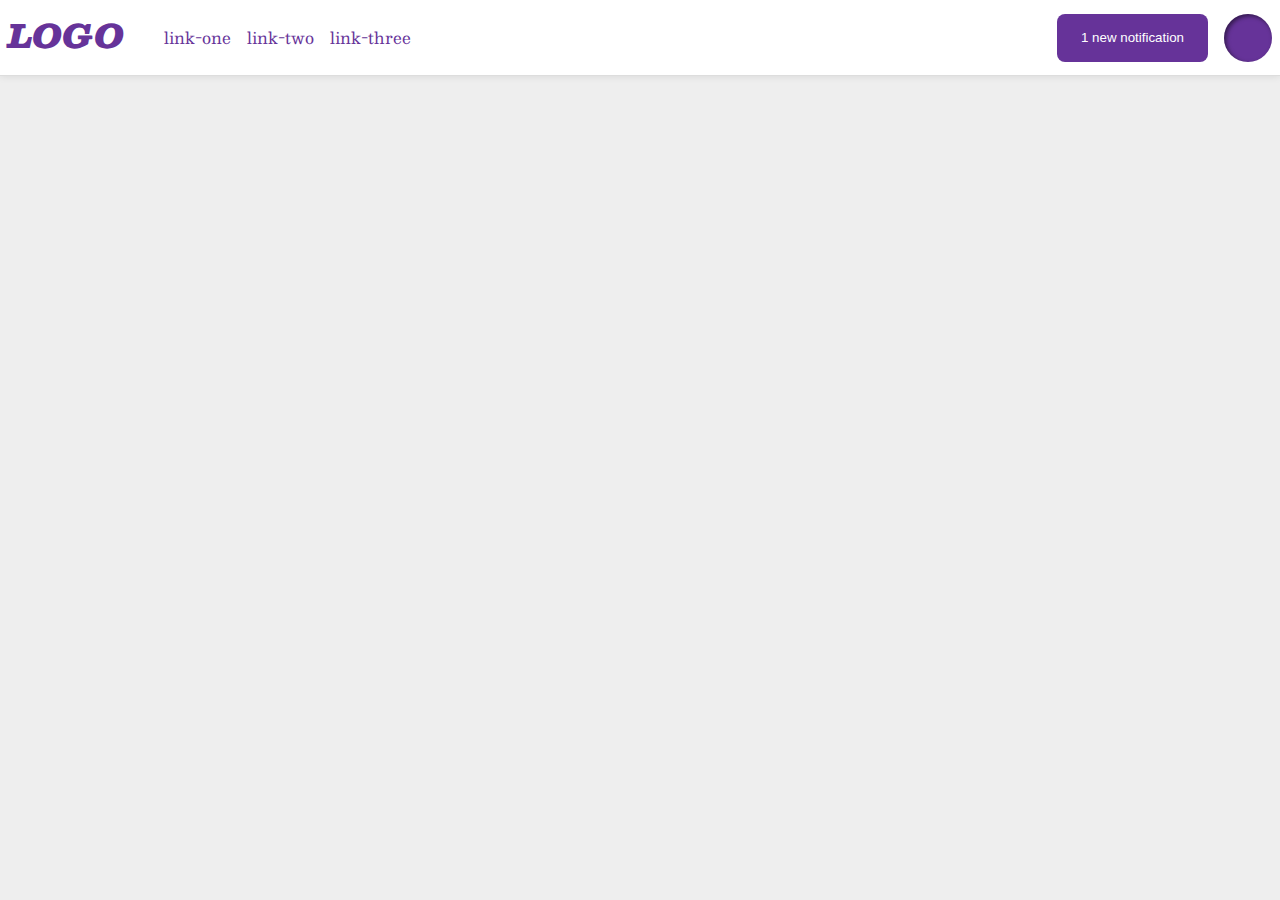
<file: flex/03-flex-header-2/index.html>
<!DOCTYPE html>
<html lang="en">
  <head>
    <meta charset="UTF-8">
    <meta http-equiv="X-UA-Compatible" content="IE=edge">
    <meta name="viewport" content="width=device-width, initial-scale=1.0">
    <title>Flex Header 2</title>
    <link rel="stylesheet" href="style.css">
  </head>
  <body>
    <div class="header">
      <div class="left">
      <div class="logo">
        LOGO
      </div>
      
      <ul class="links">
        <li><a href="google.com">link-one</a></li>
        <li><a href="google.com">link-two</a></li>
        <li><a href="google.com">link-three</a></li>
      </ul>
      </div>
      <div class="right">
      <button class="notifications">
        1 new notification
      </button>
      <div class="profile-image"></div>
    </div></div>
  </body>
</html>
</file>
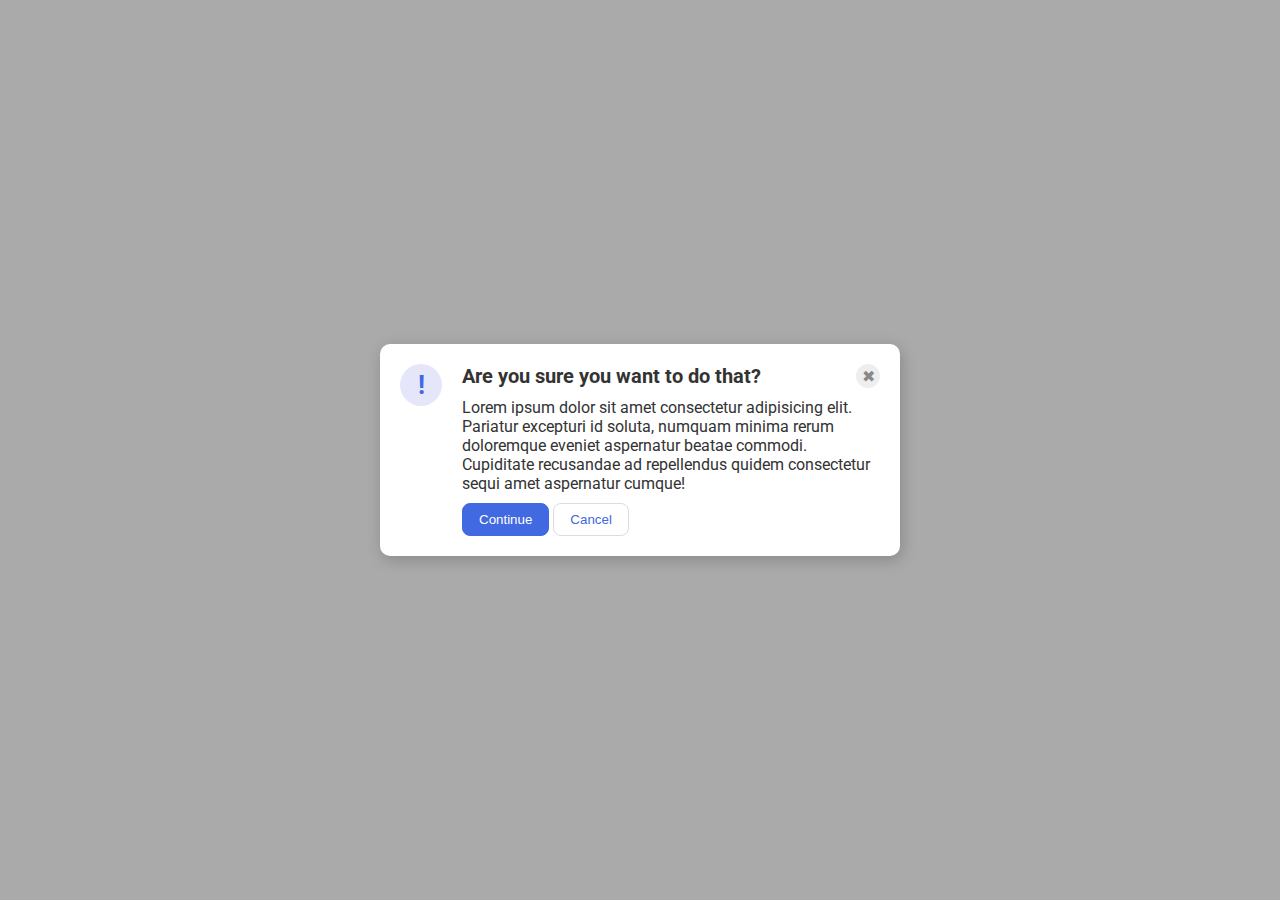
<file: flex/05-flex-modal/index.html>
<!DOCTYPE html>
<html lang="en">
  <head>
    <meta charset="UTF-8">
    <meta http-equiv="X-UA-Compatible" content="IE=edge">
    <meta name="viewport" content="width=device-width, initial-scale=1.0">
    <link rel="stylesheet" href="style.css">
    <title>Modal</title>
  </head>
  <body>
    <div class="modal">
      <div class="icon">!</div>

      <div class="center">
        <div class="header">Are you sure you want to do that?
        <div class="close-button">✖</div>
        </div>
        <div class="text">Lorem ipsum dolor sit amet consectetur adipisicing elit. Pariatur excepturi id soluta, numquam minima rerum doloremque eveniet aspernatur beatae commodi. Cupiditate recusandae ad repellendus quidem consectetur sequi amet aspernatur cumque!</div>
        <button class="continue">Continue</button>
        <button class="cancel">Cancel</button>
      </div>
    </div>
  </body>
</html>
</file>
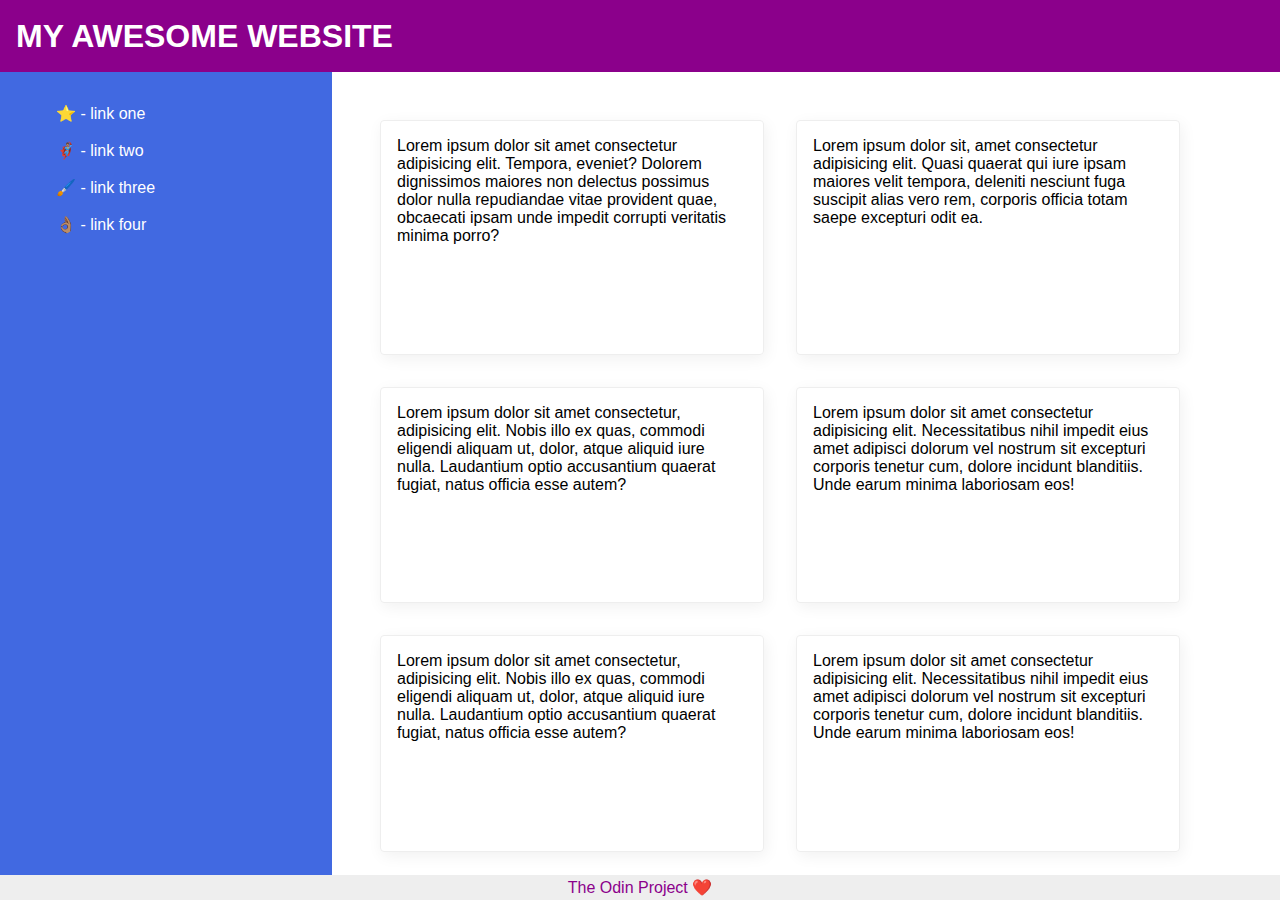
<file: flex/07-flex-layout-2/index.html>
<!DOCTYPE html>
<html lang="en">
  <head>
    <meta charset="UTF-8">
    <meta http-equiv="X-UA-Compatible" content="IE=edge">
    <meta name="viewport" content="width=device-width, initial-scale=1.0">
    <title>The Holy Grail</title>
    <link rel="stylesheet" href="style.css">
  </head>
  <body>
    <div class="header">
      MY AWESOME WEBSITE
    </div>
      <div class="body">
    <div class="sidebar">
      <ul>
        <li><a href="#">⭐ - link one</a></li>
        <li><a href="#">🦸🏽‍♂️ - link two</a></li>
        <li><a href="#">🖌️ - link three</a></li>
        <li><a href="#">👌🏽 - link four</a></li>
      </ul>
    </div>
        <div class="container">
    <div class="card">Lorem ipsum dolor sit amet consectetur adipisicing elit. Tempora, eveniet? Dolorem dignissimos maiores non delectus possimus dolor nulla repudiandae vitae provident quae, obcaecati ipsam unde impedit corrupti veritatis minima porro?</div>
    <div class="card">Lorem ipsum dolor sit, amet consectetur adipisicing elit. Quasi quaerat qui iure ipsam maiores velit tempora, deleniti nesciunt fuga suscipit alias vero rem, corporis officia totam saepe excepturi odit ea.</div>
    <div class="card">Lorem ipsum dolor sit amet consectetur, adipisicing elit. Nobis illo ex quas, commodi eligendi aliquam ut, dolor, atque aliquid iure nulla. Laudantium optio accusantium quaerat fugiat, natus officia esse autem?</div>
    <div class="card">Lorem ipsum dolor sit amet consectetur adipisicing elit. Necessitatibus nihil impedit eius amet adipisci dolorum vel nostrum sit excepturi corporis tenetur cum, dolore incidunt blanditiis. Unde earum minima laboriosam eos!</div>
    <div class="card">Lorem ipsum dolor sit amet consectetur, adipisicing elit. Nobis illo ex quas, commodi eligendi aliquam ut, dolor, atque aliquid iure nulla. Laudantium optio accusantium quaerat fugiat, natus officia esse autem?</div>
    <div class="card">Lorem ipsum dolor sit amet consectetur adipisicing elit. Necessitatibus nihil impedit eius amet adipisci dolorum vel nostrum sit excepturi corporis tenetur cum, dolore incidunt blanditiis. Unde earum minima laboriosam eos!</div>
        </div>    
        </div>  
    <div class="footer">
      The Odin Project ❤️
    </div>
  </body>
</html>
</file>
<file: flex/03-flex-header-2/style.css>
/* this is some magical font-importing.  
you'll learn about it later. */
@import url('https://fonts.googleapis.com/css2?family=Besley:ital,wght@0,400;1,900&display=swap');

body {
  margin: 0;
  background: #eee;
  font-family: Besley, serif;
}

.header {
  background: white;
  border-bottom: 1px solid #ddd;
  box-shadow: 0 0 8px rgba(0,0,0,.1);
  padding: 8px;
  display: flex;
  justify-content: space-between;
  align-items: center;
}

.profile-image {
  background: rebeccapurple;
  box-shadow: inset 2px 2px 4px rgba(0,0,0,.5);
  border-radius: 50%;
  width: 48px;
  height: 48px;
}

.logo {
  color: rebeccapurple;
  font-size: 32px;
  font-weight: 900;
  font-style: italic;
}

button {
  border: none;
  border-radius: 8px;
  background: rebeccapurple;
  color: white;
  padding: 8px 24px;
}

a {
  /* this removes the line under our links */
  text-decoration: none;
  color: rebeccapurple;
}

ul {
  list-style-type: none;
}
 .links {
  display:flex;
  gap: 16px;
 }

 .left{
  display:flex;
 }

 .right {
  display: flex;
  gap: 16px;
 }
</file>
<file: flex/05-flex-modal/style.css>
@import url('https://fonts.googleapis.com/css2?family=Roboto:wght@400;700&display=swap');

html, body {
  height: 100%;
}

body {
  font-family: Roboto, sans-serif;
  margin: 0;
  background: #aaa;
  color: #333;
  /* I'll give you this one for free lol */
  display: flex;
  align-items: center;
  justify-content: center;
}

.modal {
  background: white;
  width: 480px;
  border-radius: 10px;
  box-shadow: 2px 4px 16px rgba(0,0,0,.2);
  padding: 20px;
  display: flex;
  flex-wrap: nowrap;
  
}


.icon {
  color: royalblue;
  font-size: 26px;
  font-weight: 700;
  background: lavender;
  width: 42px;
  height: 42px;
  border-radius: 50%;
  display: flex;
  align-items: center;
  justify-content: center;
  flex-shrink: 0;
}

.close-button {
  background: #eee;
  border-radius: 50%;
  color: #888;
  font-weight: 400;
  font-size: 16px;
  height: 24px;
  width: 24px;
  display: flex;
  align-items: center;
  justify-content: center;
}

button {
  padding: 8px 16px;
  border-radius: 8px;
}

button.continue {
  background: royalblue;
  border: 1px solid royalblue;
  color: white;
}

button.cancel {
  background: white;
  border: 1px solid #ddd;
  color: royalblue;
}

.header {
  display: flex;
  font-weight: bold;
  align-items: center;
  justify-content: space-between;
  font-size: 20px;
  padding-bottom: 10px;
}

.center {
  padding-left: 20px;
}

.text {
  margin-bottom: 10px;
}
</file>
<file: flex/07-flex-layout-2/style.css>
body {
  font-family: -apple-system, BlinkMacSystemFont, 'Segoe UI', Roboto, Oxygen, Ubuntu, Cantarell, 'Open Sans', 'Helvetica Neue', sans-serif;
  margin: 0;
  min-height: 100vh;
  display: flex;
  flex-direction: column;
}

.body {
  display: flex;
  flex-grow: 1;
}

.header {
  height: 72px;
  background: darkmagenta;
  color: white;
  font-size: 32px;
  font-weight: 900;
  padding-left: 16px;
  display: flex;
  align-items: center;
  
}

.footer {
  height: 25px;
  background: #eee;
  color: darkmagenta;
  display: flex;
  align-items: center;
  justify-content: center;
  position: fixed;
  bottom: 0px;
  width: 100%;
}

.sidebar {
  width: 300px;
  background: royalblue;
  padding: 16px;;
  display: flex;
  flex-shrink: 0;
  }

  a {
    font: size 24px;;
    color: white;
    text-decoration: none;
  }

  ul {
    list-style-type: none;
  }

  li {
    padding-bottom: 18px;
  }

.container {
  padding: 32px;
  display: flex;
  flex-wrap: wrap;
  
}

.card {
  border: 1px solid #eee;
  box-shadow: 2px 4px 16px rgba(0,0,0,.06);
  border-radius: 4px;
  padding: 16px;
  margin: 16px;
  max-width: 350px;

}
</file>
